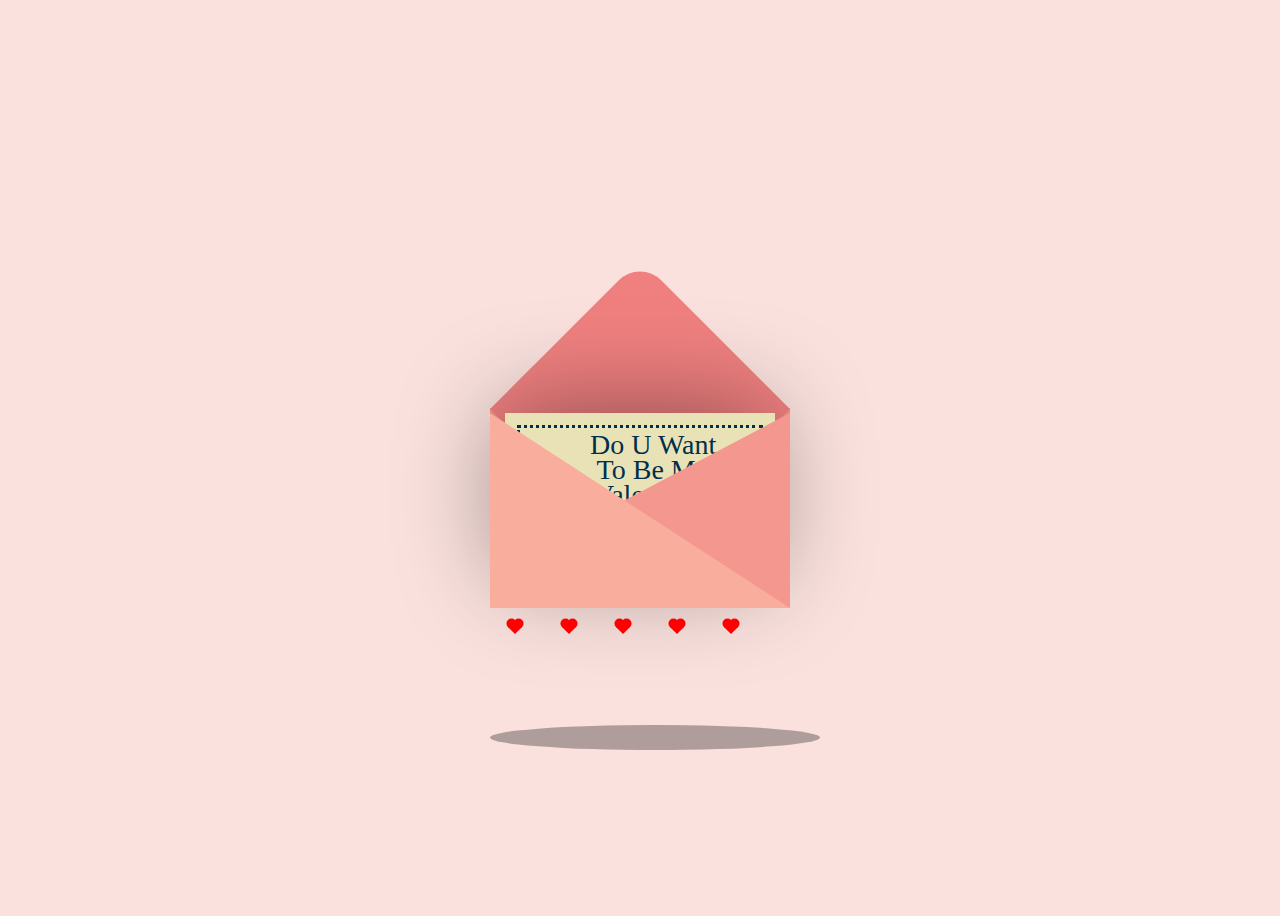
<file: carta.html>
<!DOCTYPE html>
<html lang="es">
  <head>
    <meta charset="UTF-8" />
    <meta name="viewport" content="width=device-width, initial-scale=1.0" />
    <link rel="stylesheet" href="css/test.css" />
    <title>Test</title>
  </head>
  <body>
    <div class="wall">
      <div class="container">
        <div class="valentines">
          <div class="envelope"></div>
          <div class="front"></div>
          <div class="card">
            <div class="text">
              Do U Want <br />
              To Be My <br />
              Valentine?
              <div class="heart"></div>
            </div>
          </div>
        </div>
        <div class="hearts">
          <div class="one"></div>
          <div class="two"></div>
          <div class="three"></div>
          <div class="four"></div>
          <div class="five"></div>
        </div>
      </div>
      <div class="shadow"></div>
      <div class="buttons" style="display: none">
        <a href="" class="btn yes">Si</a>
        <button class="btn no">No</button>
      </div>
    </div>
    <script src="https://code.jquery.com/jquery-3.6.0.min.js"></script>
    <script src="js/test.js"></script>
  </body>
</html>
</file>
<file: css/test.css>
body {
  display: flex;
  justify-content: center;
  align-items: center;
  height: 100vh;
  background-color: #fae1dd;
}

.container {
  position: relative;
}

.valentines {
  position: relative;
  top: 50px;
  cursor: pointer;
  animation: up 3s linear infinite;
}

.envelope {
  position: relative;
  width: 300px;
  height: 200px;
  background-color: #f4978e;
}

.envelope::before {
  background-color: #f08080;
  content: "";
  position: absolute;
  width: 212px;
  height: 212px;
  transform: rotate(45deg);
  top: -105px;
  left: 44px;
  border-radius: 30px 0 0 0;
}

.card {
  position: absolute;
  background-color: #eae2b7;
  width: 270px;
  height: 170px;
  top: 5px;
  left: 15px;
  box-shadow: -5px -5px 100px rgba(0, 0, 0, 0.4);
}

.card:before {
  content: "";
  position: absolute;
  border: 3px solid #003049;
  border-style: dotted;
  width: 240px;
  height: 140px;
  left: 12px;
  top: 12px;
}

.text {
  position: absolute;
  font-family: "Brush Script MT", cursive;
  font-size: 28px;
  text-align: center;
  line-height: 25px;
  top: 19px;
  left: 85px;
  color: #003049;
}

.heart {
  background-color: #d62828;
  display: inline-block;
  height: 30px;
  margin: 0 10px;
  position: absolute;
  top: 90px;
  left: 30px;
  transform: rotate(-45deg);
  width: 30px;
}

.heart:before,
.heart:after {
  content: "";
  background-color: #d62828;
  border-radius: 50%;
  height: 30px;
  position: absolute;
  width: 30px;
}

.heart:before {
  top: -15px;
  left: 0;
}

.heart:after {
  left: 15px;
  top: 0;
}

.front {
  position: absolute;
  border-right: 180px solid #f4978e;
  border-top: 95px solid transparent;
  border-bottom: 100px solid transparent;
  left: 120px;
  top: 5px;
  width: 0;
  height: 0;
  z-index: 10;
}

.front:before {
  position: absolute;
  content: "";
  border-left: 300px solid #f8ad9d;
  border-top: 195px solid transparent;
  left: -120px;
  top: -95px;
  width: 0;
  height: 0;
}

.shadow {
  position: absolute;
  width: 330px;
  height: 25px;
  border-radius: 50%;
  background-color: rgba(0, 0, 0, 0.3);
  bottom: 150px;
  animation: scale 3s linear infinite;
  z-index: -1;
}

.buttons {
  position: absolute;
  bottom: 100px;
  left: 50%;
  transform: translateX(-50%);
  display: flex;
  gap: 10px;
}

.btn {
  padding: 10px 50px;
  font-size: 16px;
  border: none;
  cursor: pointer;
  border-radius: 10px;
}
.yes {
  background-color: #94dcde;
  color: white;
  animation: up1 500ms linear infinite;
  outline: none;
  text-decoration: none;
}
.no {
  background-color: #e761bd;
  color: white;
}

/* ----------HEARTS---------- */

.hearts {
  position: absolute;
}

.one,
.two,
.three,
.four,
.five {
  background-color: red;
  display: inline-block;
  height: 10px;
  margin: 0 10px;
  position: relative;
  transform: rotate(-45deg);
  width: 10px;
  top: 60px;
}

.one:before,
.one:after,
.two:before,
.two:after,
.three:before,
.three:after,
.four:before,
.four:after,
.five:before,
.five:after {
  content: "";
  background-color: red;
  border-radius: 50%;
  height: 10px;
  position: absolute;
  width: 10px;
}

.one:before,
.two:before,
.three:before,
.four:before,
.five:before {
  top: -5px;
  left: 0;
}

.one:after,
.two:after,
.three:after,
.four:after,
.five:after {
  left: 5px;
  top: 0;
}

.one {
  left: 10px;
  animation: heart 1s ease-out infinite;
}

.two {
  left: 30px;
  animation: heart 2s ease-out infinite;
}

.three {
  left: 50px;
  animation: heart 1.5s ease-out infinite;
}

.four {
  left: 70px;
  animation: heart 2.3s ease-out infinite;
}

.five {
  left: 90px;
  animation: heart 1.7s ease-out infinite;
}

/* -----------ANIMATION---------- */

@keyframes up {
  0%,
  100% {
    transform: translateY(0);
  }
  50% {
    transform: translateY(-30px);
  }
}

@keyframes up1 {
  0%,
  100% {
    transform: translateX(0);
  }
  50% {
    transform: translateX(-15px);
  }
}

@keyframes scale {
  0%,
  100% {
    transform: scaleX(1);
  }
  50% {
    transform: scaleX(0.85);
  }
}

@keyframes heart {
  0% {
    transform: translateY(0) rotate(-45deg) scale(0.3);
    opacity: 1;
  }
  100% {
    transform: translateY(-150px) rotate(-45deg) scale(1.3);
    opacity: 0.5;
  }
}

/* Fondo con imágenes en collage */
.background-effects {
  position: fixed;
  top: 0;
  left: 0;
  width: 100%;
  height: 100vh;
  overflow: hidden;
  z-index: -1;
  display: flex;
  flex-wrap: wrap;
  justify-content: center;
  align-items: center;
}

/* Estilo de las imágenes */
.blurred-image {
  position: absolute;
  background-size: cover;
  background-position: center;
  border-radius: 50%;
  filter: blur(1px);
  opacity: 0.5;
  transform: rotate(var(--rotation));
  transition: opacity 0.5s ease-in-out;
}

/* Tamaños grandes para abarcar más */
.img1,
.img6,
.img3,
.img9 {
  width: 20rem;
  height: 20rem;
}

.img5,
.img7,
.img8 {
  width: 14rem;
  height: 14rem;
}

.img2 {
  width: 25rem;
  height: 25rem;
}
.img4 {
  width: 30rem;
  height: 30rem;
}

/* Distribución de imágenes con rutas corregidas */
.img1 {
  background-image: url("../img/wa1.jpg");
  top: 2%;
  left: 2%;
  --rotation: -10deg;
}
.img2 {
  background-image: url("../img/wa2.jpg");
  top: 5%;
  right: 14%;
  --rotation: 8deg;
}

.img3 {
  background-image: url("../img/wa3.jpg");
  top: 45%;
  left: 5%;
  --rotation: -15deg;
}

.img4 {
  background-image: url("../img/wa4.jpg");
  top: 8%;
  left: 25%;
  --rotation: 12deg;
}

.img5 {
  background-image: url("../img/wa5.jpg");
  bottom: 2%;
  left: 30%;
  --rotation: -7deg;
}

.img6 {
  background-image: url("../img/wa6.jpg");
  bottom: 5%;
  right: 28%;
  --rotation: 20deg;
}

.img7 {
  background-image: url("../img/wa7.jpg");
  top: 5%;
  right: -2%;
  --rotation: -5deg;
}

.img8 {
  background-image: url("../img/wa8.jpg");
  bottom: 3%;
  right: 11%;
  --rotatn: 25deg;
}

.img9 {
  background-image: url("../img/wa9.jpg");
  bottom: 24%;
  right: -5%;
  --rotation: -12deg;
}

/* Partículas flotantes */
/* Contenedor de partículas */
#particles-canvas {
  position: fixed;
  top: 0;
  left: 0;
  width: 100%;
  height: 100%;
  z-index: -1;
  pointer-events: none;
}

/* Responsive Desinge */

/* Ajuste general para pantallas pequeñas */
@media (max-width: 700px) {
  body {
    padding: 1rem;
    text-align: center;
  }

  .greetings {
    font-size: 3rem;
    gap: 0.3rem;
  }

  .description {
    font-size: 1.2rem;
    padding: 0 1rem;
  }

  .botones {
    padding: 0.8rem 1.5rem;
    font-size: 1rem;
  }

  .botones a {
    font-size: 0.9rem;
  }

  .img8,
  .img3 {
    width: 10rem;
    height: 10rem;
  }

  .img6,
  .img5,
  .img1,
  .img2 {
    width: 15rem;
    height: 15rem;
  }

  .img9,
  .img4 {
    width: 20rem;
    height: 20rem;
  }

  /* Distribución de imágenes con rutas corregidas */
  .img1 {
    background-image: url("../img/wa1.jpg");
    top: -8%;
    left: -8%;
    --rotation: -10deg;
  }
  .img2 {
    background-image: url("../img/wa2.jpg");
    top: 5%;
    right: -7%;
    --rotation: 8deg;
  }

  .img3 {
    background-image: url("../img/wa3.jpg");
    top: 20%;
    left: 5%;
    --rotation: -15deg;
  }

  .img4 {
    background-image: url("../img/wa4.jpg");
    top: 34%;
    left: 40%;
    --rotation: 12deg;
  }

  .img5 {
    background-image: url("../img/wa5.jpg");
    bottom: 35%;
    left: -20%;
    --rotation: -7deg;
  }

  .img6 {
    background-image: url("../img/wa6.jpg");
    bottom: -15%;
    right: -10%;
    --rotation: 270deg;
  }

  .img7 {
    background-image: url("../img/wa7.jpg");
    display: none;
  }

  .img8 {
    background-image: url("../img/wa8.jpg");
    bottom: 12%;
    right: -8%;
    --rotatn: 25deg;
  }

  .img9 {
    background-image: url("../img/wa9.jpg");
    bottom: -1%;
    left: -15%;
    --rotation: -12deg;
  }
}

/* Ajustes para pantallas extra pequeñas (móviles en vertical) */
@media (max-width: 480px) {
  .greetings {
    font-size: 2.5rem;
  }

  .description {
    font-size: 1rem;
  }

  .botones {
    padding: 0.7rem 1.2rem;
    font-size: 0.9rem;
  }
}

/* Estilos de la ventana modal */
.modal {
  display: none;
  position: fixed;
  z-index: 1000;
  left: 0;
  top: 0;
  width: 100%;
  height: 100%;
  background-color: rgba(0, 0, 0, 0.5);
  display: flex;
  justify-content: center;
  align-items: center;
}

.modal-content {
  background-color: #fff;
  padding: 2rem;
  border-radius: 10px;
  text-align: center;
  width: 90%;
  max-width: 400px;
  box-shadow: 0 0 10px rgba(0, 0, 0, 0.3);
}

.modal-content h2 {
  margin-bottom: 1rem;
  color: #d62828;
}

.modal-content p {
  font-size: 1rem;
  color: #333;
}

.download-btn {
  display: inline-block;
  margin-top: 1rem;
  padding: 10px 20px;
  background-color: #e761bd;
  color: white;
  text-decoration: none;
  border-radius: 5px;
}

.download-btn:hover {
  background-color: #d62828;
}

/* Botón de cerrar */
.close {
  position: absolute;
  right: 1rem;
  top: 1rem;
  font-size: 1.5rem;
  cursor: pointer;
  color: #333;
}

.close:hover {
  color: #d62828;
}
</file>
